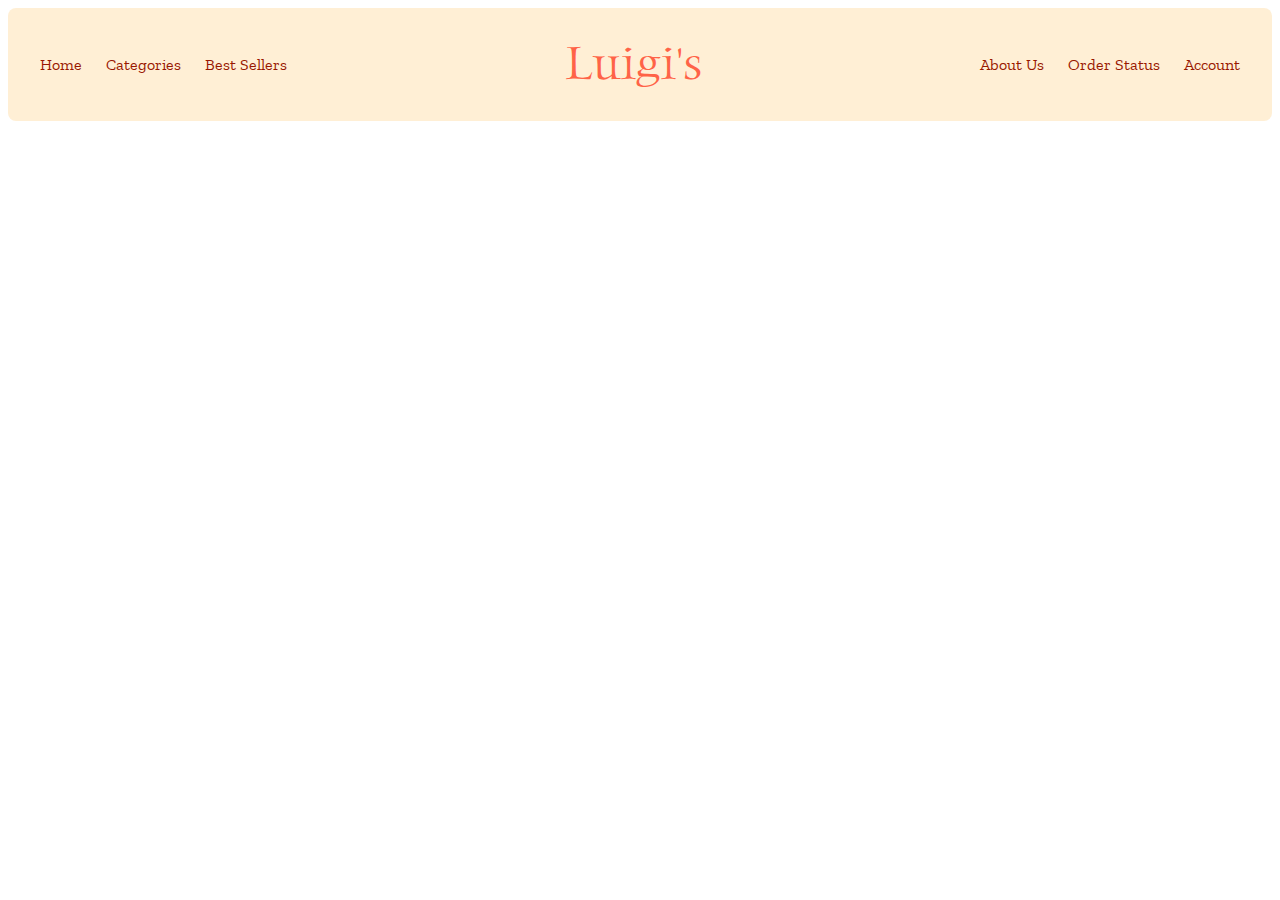
<file: flex/02-flex-header/index.html>
<!DOCTYPE html>
<html lang="en">
<head>
  <meta charset="UTF-8">
  <meta http-equiv="X-UA-Compatible" content="IE=edge">
  <meta name="viewport" content="width=device-width, initial-scale=1.0">
  <title>Flex Header</title>
  <link rel="stylesheet" href="style.css">
  <style>
    @import url('https://fonts.googleapis.com/css2?family=Gideon+Roman&family=Zilla+Slab:wght@300;400;500&display=swap');
  </style> 
</head>
<body>
  <div class="header">
    <div class="left-links">
      <ul>
        <li><a href="#">Home</a></li>
        <li><a href="#">Categories</a></li>
        <li><a href="#">Best Sellers</a></li>
      </ul>
    </div>
    <div class="logo">Luigi's</div>
    <div class="right-links">
      <ul>
        <li><a href="#">About Us</a></li>
        <li><a href="#">Order Status</a></li>
        <li><a href="#">Account</a></li>
      </ul>
    </div>
  </div>
</body>
</html>
</file>
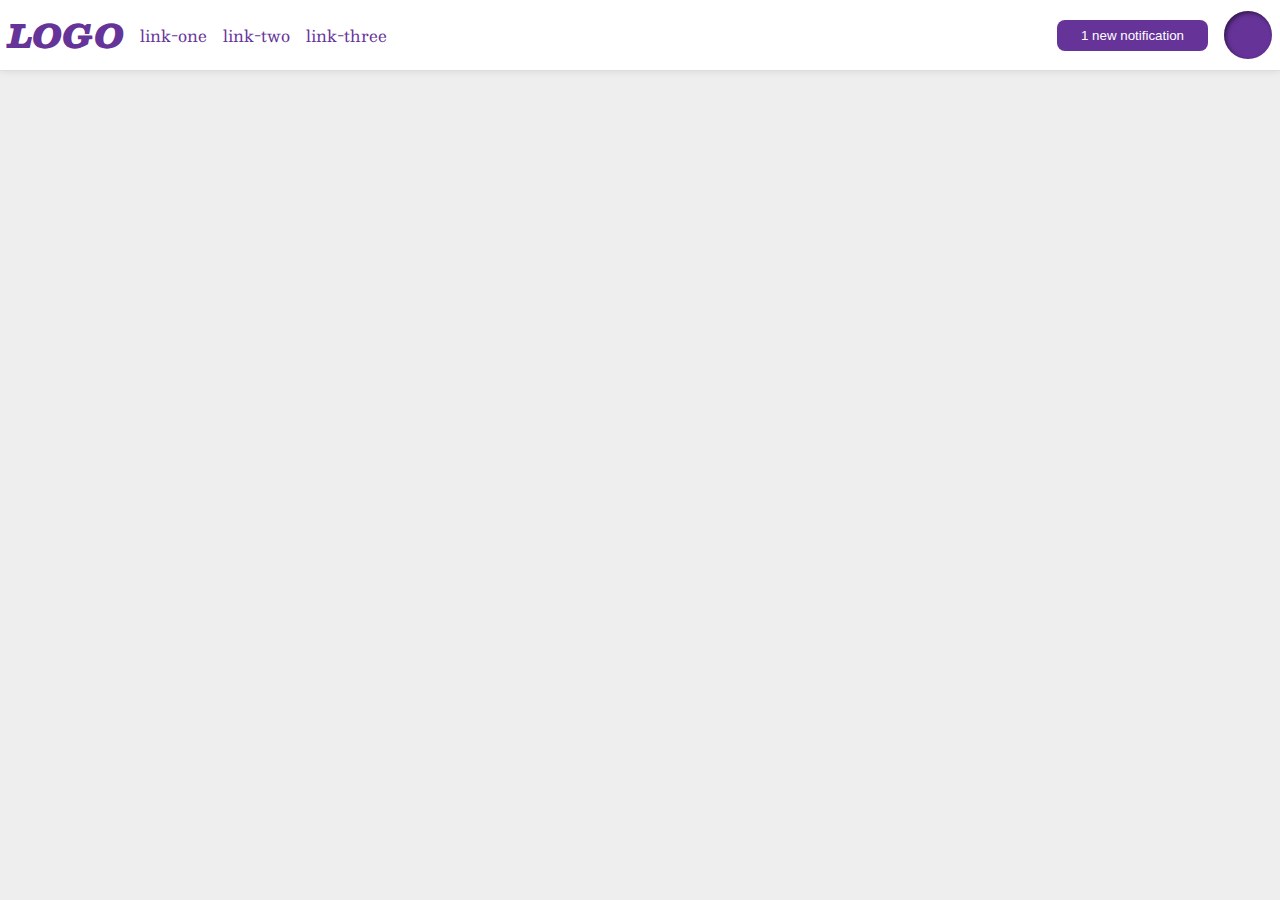
<file: flex/03-flex-header-2/index.html>
<!DOCTYPE html>
<html lang="en">
<head>
  <meta charset="UTF-8">
  <meta http-equiv="X-UA-Compatible" content="IE=edge">
  <meta name="viewport" content="width=device-width, initial-scale=1.0">
  <title>Flex Header 2</title>
  <link rel="stylesheet" href="style.css">
</head>
<body>
  <div class="header">
    <div class="left-side">
      <div class="logo">
        LOGO
      </div>
      <ul class="links">
        <li><a href="google.com">link-one</a></li>
        <li><a href="google.com">link-two</a></li>
        <li><a href="google.com">link-three</a></li>
      </ul>
    </div>
    <div class="right-side"> 
      <button class="notifications">
        1 new notification
      </button>
      <div class="profile-image"></div>
    </div>  
  </div>
</body>
</html>
</file>
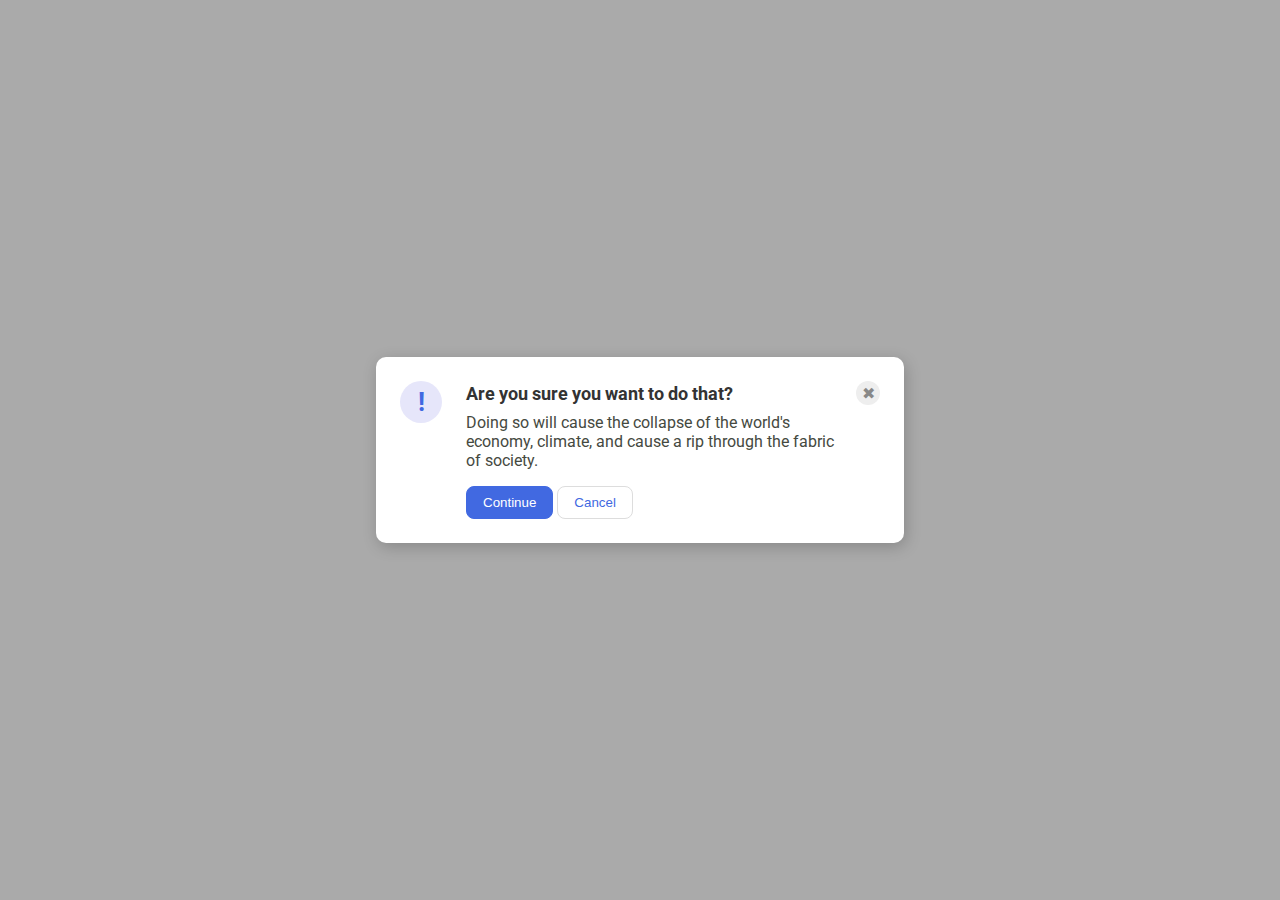
<file: flex/05-flex-modal/index.html>
<!DOCTYPE html>
<html lang="en">
<head>
  <meta charset="UTF-8">
  <meta http-equiv="X-UA-Compatible" content="IE=edge">
  <meta name="viewport" content="width=device-width, initial-scale=1.0">
  <link rel="stylesheet" href="style.css">
  <title>Modal</title>
</head>
<body>
  <div class="modal">
    <div class="icon">!</div>
    <div class="container">
      <div class="header">Are you sure you want to do that?
        <div class="close-button">✖</div>
      </div>
      
      <div class="text">Doing so will cause the collapse of the world's economy, climate, and cause a rip through the fabric of society.</div>
    
      <button class="continue">Continue</button>
      <button class="cancel">Cancel</button>
    </div>
    
    

  </div>
</body>
</html>
</file>
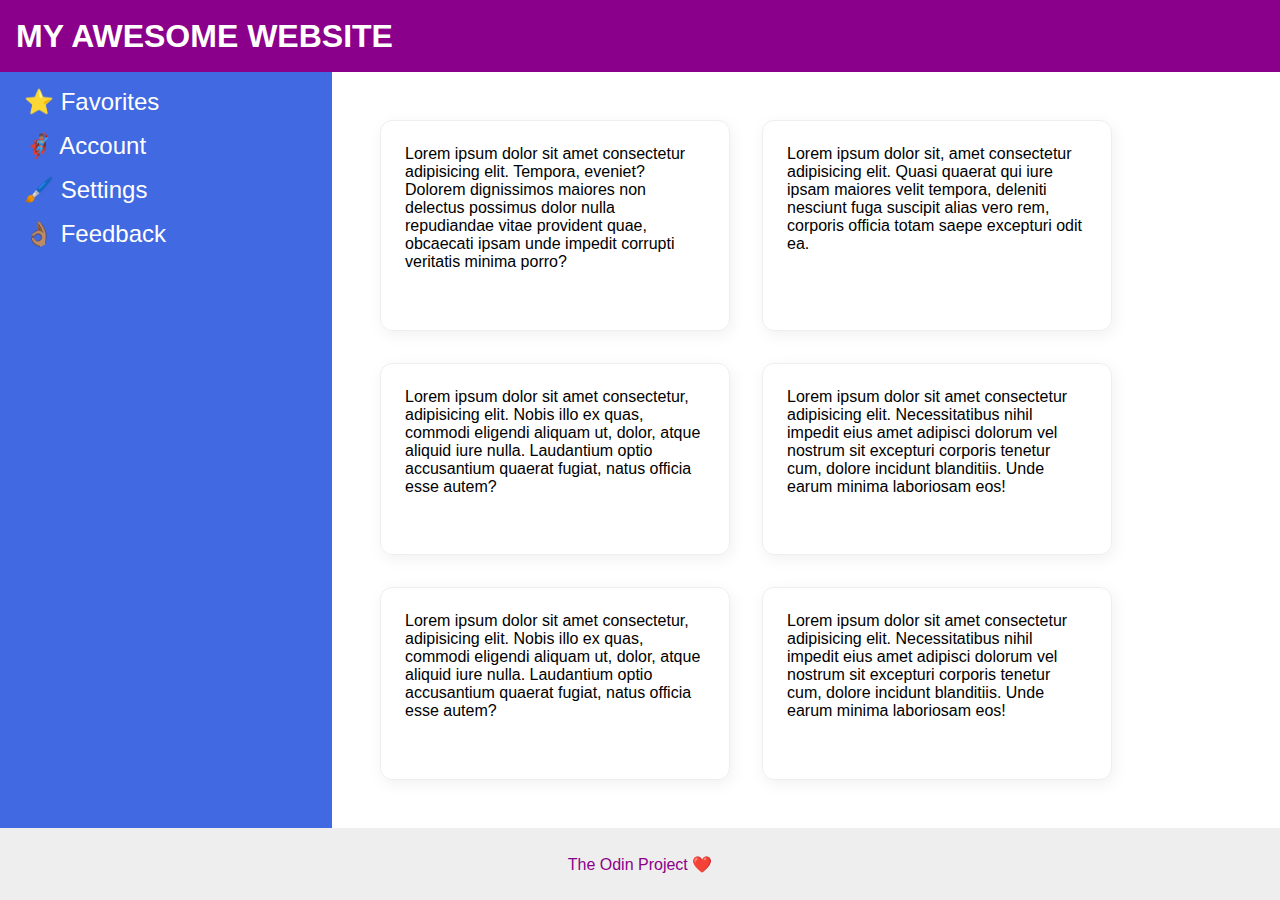
<file: flex/07-flex-layout-2/index.html>
<!DOCTYPE html>
<html lang="en">
<head>
  <meta charset="UTF-8">
  <meta http-equiv="X-UA-Compatible" content="IE=edge">
  <meta name="viewport" content="width=device-width, initial-scale=1.0">
  <title>The Holy Grail</title>
  <link rel="stylesheet" href="style.css">
</head>
<body>
  <div class="header">
    MY AWESOME WEBSITE
  </div>
  <div class="main">
    <div class="sidebar">
      <ul>
        <li><a href="google.com">⭐  Favorites</a></li>
        <li><a href="google.com">🦸🏽‍♂️  Account</a></li>
        <li><a href="google.com">🖌️  Settings</a></li>
        <li><a href="google.com">👌🏽  Feedback</a></li>
      </ul>
    </div>
    <div class="content">
      <div class="card">Lorem ipsum dolor sit amet consectetur adipisicing elit. Tempora, eveniet? Dolorem dignissimos maiores non delectus possimus dolor nulla repudiandae vitae provident quae, obcaecati ipsam unde impedit corrupti veritatis minima porro?</div>
      <div class="card">Lorem ipsum dolor sit, amet consectetur adipisicing elit. Quasi quaerat qui iure ipsam maiores velit tempora, deleniti nesciunt fuga suscipit alias vero rem, corporis officia totam saepe excepturi odit ea.</div>
      <div class="card">Lorem ipsum dolor sit amet consectetur, adipisicing elit. Nobis illo ex quas, commodi eligendi aliquam ut, dolor, atque aliquid iure nulla. Laudantium optio accusantium quaerat fugiat, natus officia esse autem?</div>
      <div class="card">Lorem ipsum dolor sit amet consectetur adipisicing elit. Necessitatibus nihil impedit eius amet adipisci dolorum vel nostrum sit excepturi corporis tenetur cum, dolore incidunt blanditiis. Unde earum minima laboriosam eos!</div>
      <div class="card">Lorem ipsum dolor sit amet consectetur, adipisicing elit. Nobis illo ex quas, commodi eligendi aliquam ut, dolor, atque aliquid iure nulla. Laudantium optio accusantium quaerat fugiat, natus officia esse autem?</div>
      <div class="card">Lorem ipsum dolor sit amet consectetur adipisicing elit. Necessitatibus nihil impedit eius amet adipisci dolorum vel nostrum sit excepturi corporis tenetur cum, dolore incidunt blanditiis. Unde earum minima laboriosam eos!</div>
    </div>
  </div>
  <div class="footer">
    The Odin Project ❤️
  </div>
</body>
</html>
</file>
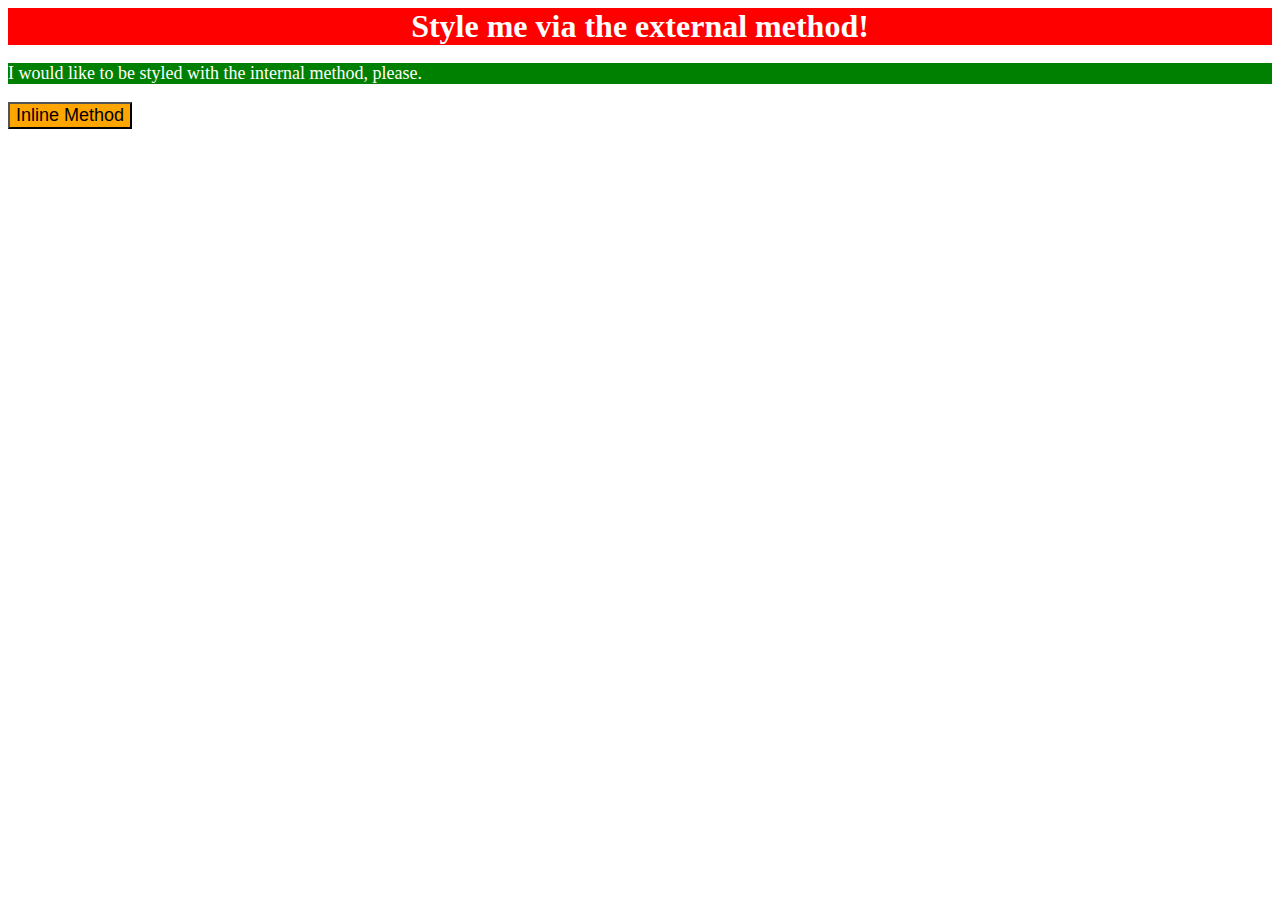
<file: foundations/01-css-methods/index.html>
<!DOCTYPE html>
<html lang="en">
<head>
  <meta charset="UTF-8">
  <meta http-equiv="X-UA-Compatible" content="IE=edge">
  <meta name="viewport" content="width=device-width, initial-scale=1.0">
  <link rel="stylesheet" href="style.css">
  <style>
    p {
      background-color: green;
      color: white;
      font-size: 18px;
    }
  
  </style>
  <title>Methods for Adding CSS</title>
</head>
<body>
  <div>Style me via the external method!</div>
  <p>I would like to be styled with the internal method, please.</p>
  <button style="background-color: orange; font-size: 18px;">Inline Method</button>
</body>
</html>
</file>
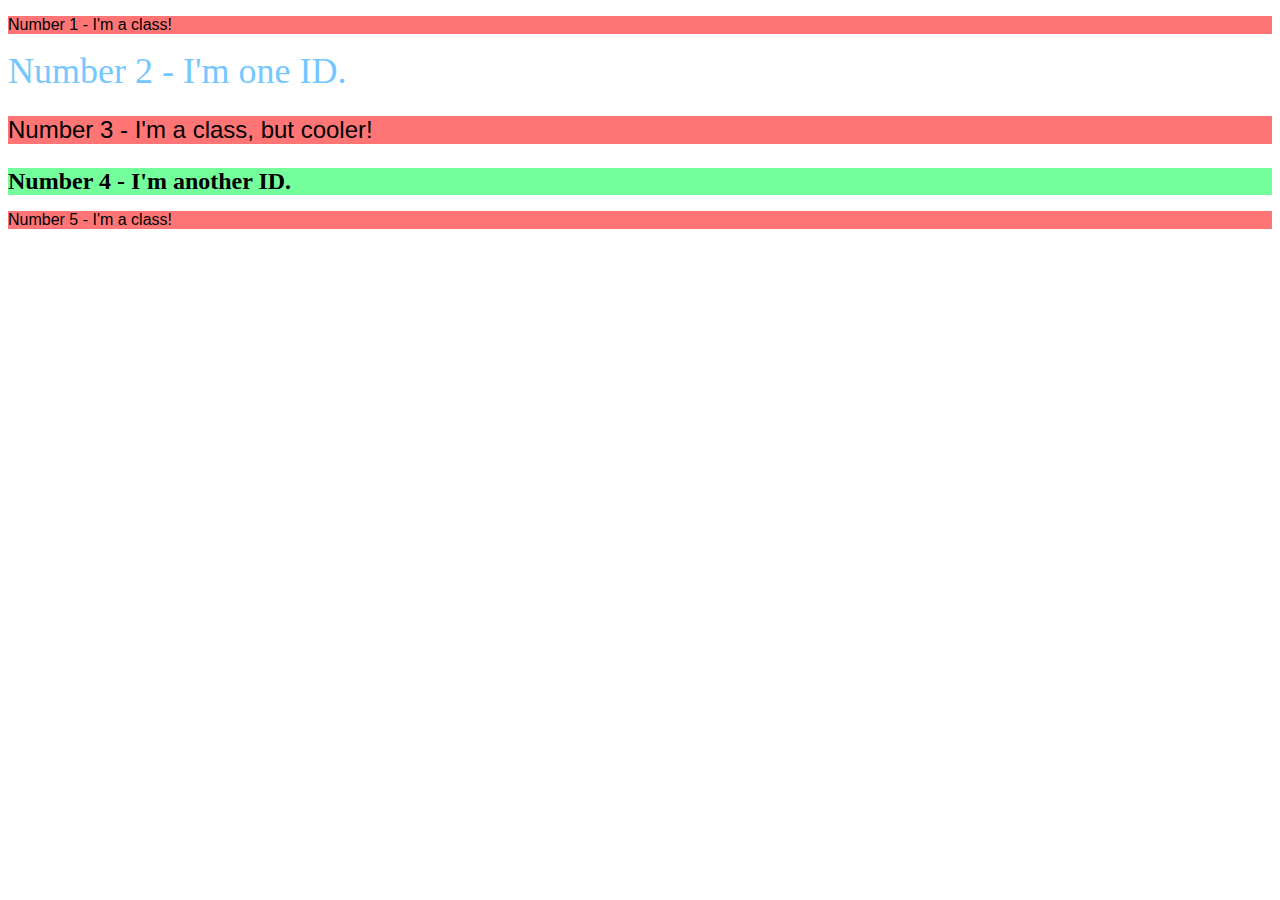
<file: foundations/02-class-id-selectors/index.html>
<!DOCTYPE html>
<html lang="en">
<head>
  <meta charset="UTF-8">
  <meta http-equiv="X-UA-Compatible" content="IE=edge">
  <meta name="viewport" content="width=device-width, initial-scale=1.0">
  <title>Class and ID Selectors</title>
  <link rel="stylesheet" href="style.css">
</head>
<body>
  <p class="odd-number">Number 1 - I'm a class!</p>
  <div id="second-element">Number 2 - I'm one ID.</div>
  <p class="odd-number font-24">Number 3 - I'm a class, but cooler!</p>
  <div class="fourth-element font-24">Number 4 - I'm another ID.</div>
  <p class="odd-number">Number 5 - I'm a class!</p>
</body>
</html>
</file>
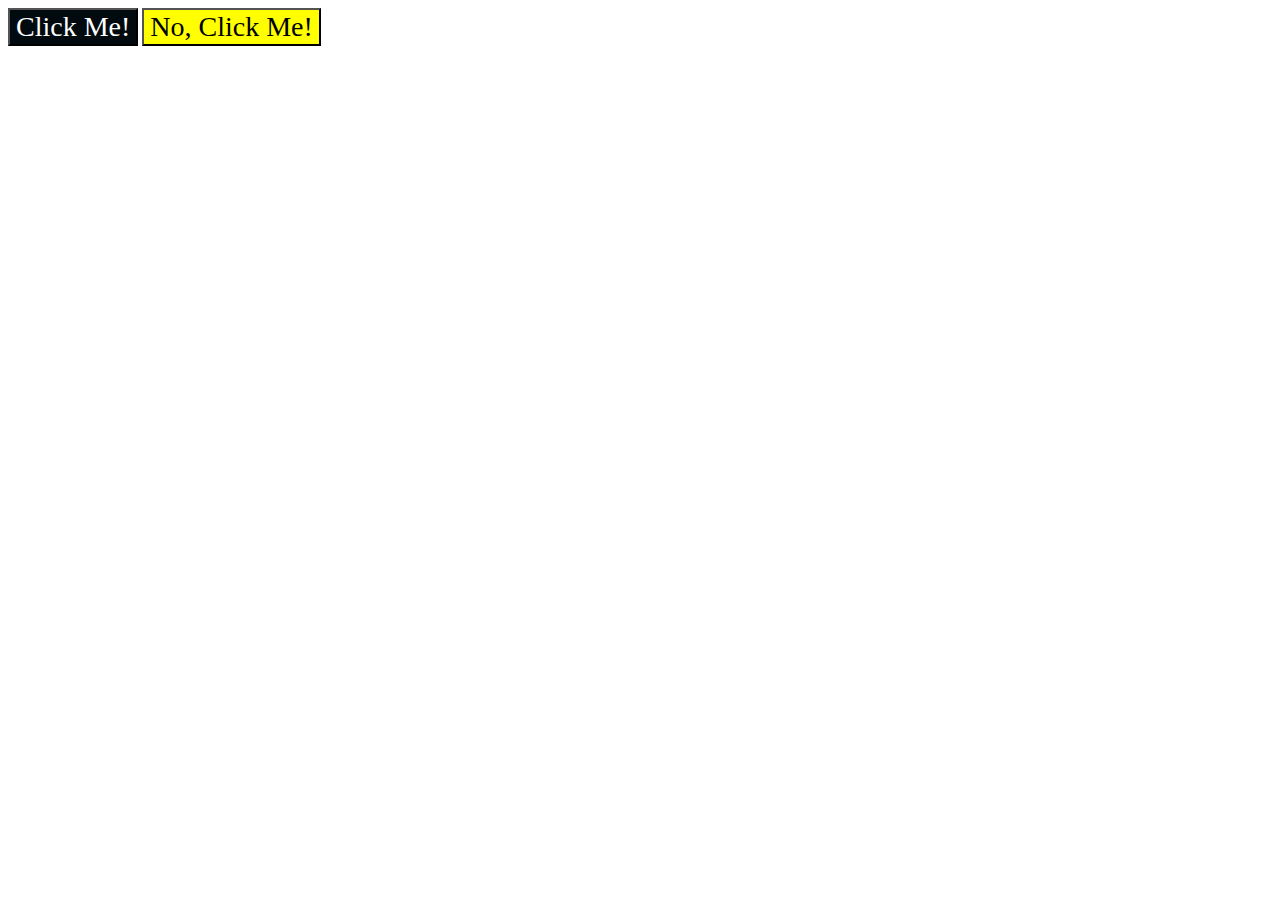
<file: foundations/03-grouping-selectors/index.html>
<!DOCTYPE html>
<html lang="en">
<head>
  <meta charset="UTF-8">
  <meta http-equiv="X-UA-Compatible" content="IE=edge">
  <meta name="viewport" content="width=device-width, initial-scale=1.0">
  <title>Grouping Selectors</title>
  <link rel="stylesheet" href="style.css">
</head>
<body>
  <button class="element-1">Click Me!</button>
  <button class="element-2">No, Click Me!</button>
</body>
</html>
</file>
<file: flex/02-flex-header/style.css>
.header  {
  font-family: monospace;
  background: papayawhip;
  padding: 24px;
  display: flex;
  align-items: center;
  justify-content: space-between;
  border-radius: 8px;
}

.logo {
  font-size: 48px;
  font-weight: 900;
  color: hsla(9, 100%, 64%, 1);
  padding: 4px 32px;
  font-family: 'Gideon Roman';
  font-weight: 400;
}

ul {
  /* this removes the dots on the list items*/
  list-style-type: none;
  display: flex;
  padding:0;
  margin: 0;
  gap: 8px;
}

a {
  font-size: 16px;
  padding: 8px;
  color: hsla(9, 100%, 30%, 1);
  font-family: 'Zilla Slab';
  text-decoration: none;
}

a:hover {
  text-decoration: underline;
}


/* I opted to stylize mine differently than the example photo. However the behavior is the exact same.*/

/*
.header, ul  {
  margin: 0 -4px;
}

.header li {
  margin: 0 4px;
}
*/

/*
.left-links {
margin-left: auto;
}

.right-links {
margin-right: auto;
}

*/

/* SOLUTION

.header {
  padding: 8px;
  display: flex;
  align-items: center;
  justify-content: space-between;
}

ul {
  display: flex;
  margin: 0;
  padding: 0;
  gap: 8px;
}

*/
</file>
<file: flex/03-flex-header-2/style.css>
/* this is some magical font-importing.  
you'll learn about it later. */
@import url('https://fonts.googleapis.com/css2?family=Besley:ital,wght@0,400;1,900&display=swap');

body {
  margin: 0;
  background: #eee;
  font-family: Besley, serif;
}

.header {
  background: white;
  border-bottom: 1px solid #ddd;
  box-shadow: 0 0 8px rgba(0,0,0,.1);
  display: flex;
  justify-content: space-between;
  align-items: center;
  padding:8px;
}

.profile-image {
  background: rebeccapurple;
  box-shadow: inset 2px 2px 4px rgba(0,0,0,.5);
  border-radius: 50%;
  width: 48px;
  height:  48px;
}

.logo {
  color: rebeccapurple;
  font-size: 32px;
  font-weight: 900;
  font-style: italic;
}

.left-side, .right-side {
  display: flex;
  align-items: center;
  gap: 16px;
}



button {
  border: none;
  border-radius: 8px;
  background: rebeccapurple;
  color: white;
  padding: 8px 24px;
}

a {
  /* this removes the line under our links */
  text-decoration: none;
  color: rebeccapurple;
}

ul {
  list-style-type: none;
  padding: 0;
  margin: 0;
  display: flex;
  gap: 16px;
}
</file>
<file: flex/05-flex-modal/style.css>
@import url('https://fonts.googleapis.com/css2?family=Roboto:wght@400;700&display=swap');

html, body {
  height: 100%;
}

body {
  font-family: Roboto, sans-serif;
  margin: 0;
  background: #aaa;
  color: #333;
  /* I'll give you this one for free lol */
  display: flex;
  align-items: center;
  justify-content: center;
}

.modal {
  background: white;
  width: 480px;
  border-radius: 10px;
  box-shadow: 2px 4px 16px rgba(0,0,0,.2);
  display: flex;
  padding: 24px;
  gap: 24px;
}

.icon {
  color: royalblue;
  font-size: 26px;
  font-weight: 700;
  background: lavender;
  width: 42px;
  height: 42px;
  border-radius: 50%;
  display: flex;
  flex-shrink: 0;
  align-items: center;
  justify-content: center;
}

.close-button {
  background: #eee;
  border-radius: 50%;
  color: #888;
  font-weight: 400;
  font-size: 16px;
  height: 24px;
  width: 24px;
  display: flex;
  align-items: center;
  justify-content: center;
  flex: none;
}

.header {
  font-size: 18px;
  font-weight: 700;
  margin-bottom: 8px;
  display: flex;
  align-items: center;
  justify-content: space-between;
}

.text {
  margin-bottom: 16px;
  color: hsla(86, 6%, 27%, 1);
  width: 90% 
}

button {
  padding: 8px 16px;
  border-radius: 8px;
}

button.continue {
  background: royalblue;
  border: 1px solid royalblue;
  color: white;
}

button.continue:hover {
  background: rgb(23, 57, 160);
  border: 1px solid rgb(23, 57, 160);
  color: white;
}

button.cancel {
  background: white;
  border: 1px solid #ddd;
  color: royalblue;
}
</file>
<file: flex/07-flex-layout-2/style.css>
body {
  font-family: -apple-system, BlinkMacSystemFont, 'Segoe UI', Roboto, Oxygen, Ubuntu, Cantarell, 'Open Sans', 'Helvetica Neue', sans-serif;
  margin: 0;
  min-height: 100vh;
  display:flex;
  flex-direction: column;
}

.main {
  flex: 1;
  display: flex;
}

.header {
  height: 72px;
  background: darkmagenta;
  color: white;
  display: flex;
  font-size: 32px;
  font-weight: 900;
  align-items: center;
  padding: 0 16px;
}

.footer {
  height: 72px;
  background: #eee;
  color: darkmagenta;
  display: flex;
  justify-content: center;
  align-items: center;
}

.sidebar {
  width: 300px;
  background: royalblue;
  padding: 16px;
  flex-shrink: 0;
}

.card {
  border: 1px solid #eee;
  box-shadow: 2px 4px 16px rgba(0,0,0,.06);
  border-radius: 12px;
  padding: 24px;
  width: 300px;
  margin: 16px;
}

.content {
  padding: 32px;
  display: flex;
  flex-wrap: wrap;
}


a {
  text-decoration: none;
  color: white;
  font-size: 24px;
  padding: 4px 8px;
}

a:hover{
    text-decoration: none;
    border-radius: 8px;
    border: 1px solid white;
    color: white;
    font-size: 24px;
    padding: 8px;
}



ul {
  padding: 0;
  margin: 0;
  list-style-type: none;
}

li {
  margin-bottom: 16px;
}
</file>
<file: foundations/01-css-methods/style.css>
div {
    background-color: red;
    color: white;
    font-size: 32px;
    text-align: center;
    font-weight: bold;
}
</file>
<file: foundations/02-class-id-selectors/style.css>
.odd-number {
    background-color: hsla(360, 100%, 73%, 1);
    font-family: 'Verdana', sans-serif;
}

#second-element {
    color: hsla(204, 100%, 73%, 1);
    font-size: 36px;
}

.font-24 {
    font-size: 24px;
}

.fourth-element {
    background-color: hsla(137, 100%, 73%, 1);
    font-weight: bold;
}
</file>
<file: foundations/03-grouping-selectors/style.css>
.element-1 {
background-color: hsla(199, 100%, 3%, 1);
color: white;
}

.element-2 {
    background-color: yellow;
}

.element-1, .element-2 {
    font-family: 'Times New Roman', 'Helvetica', sans-serif;
    font-size: 28px;
}
</file>
